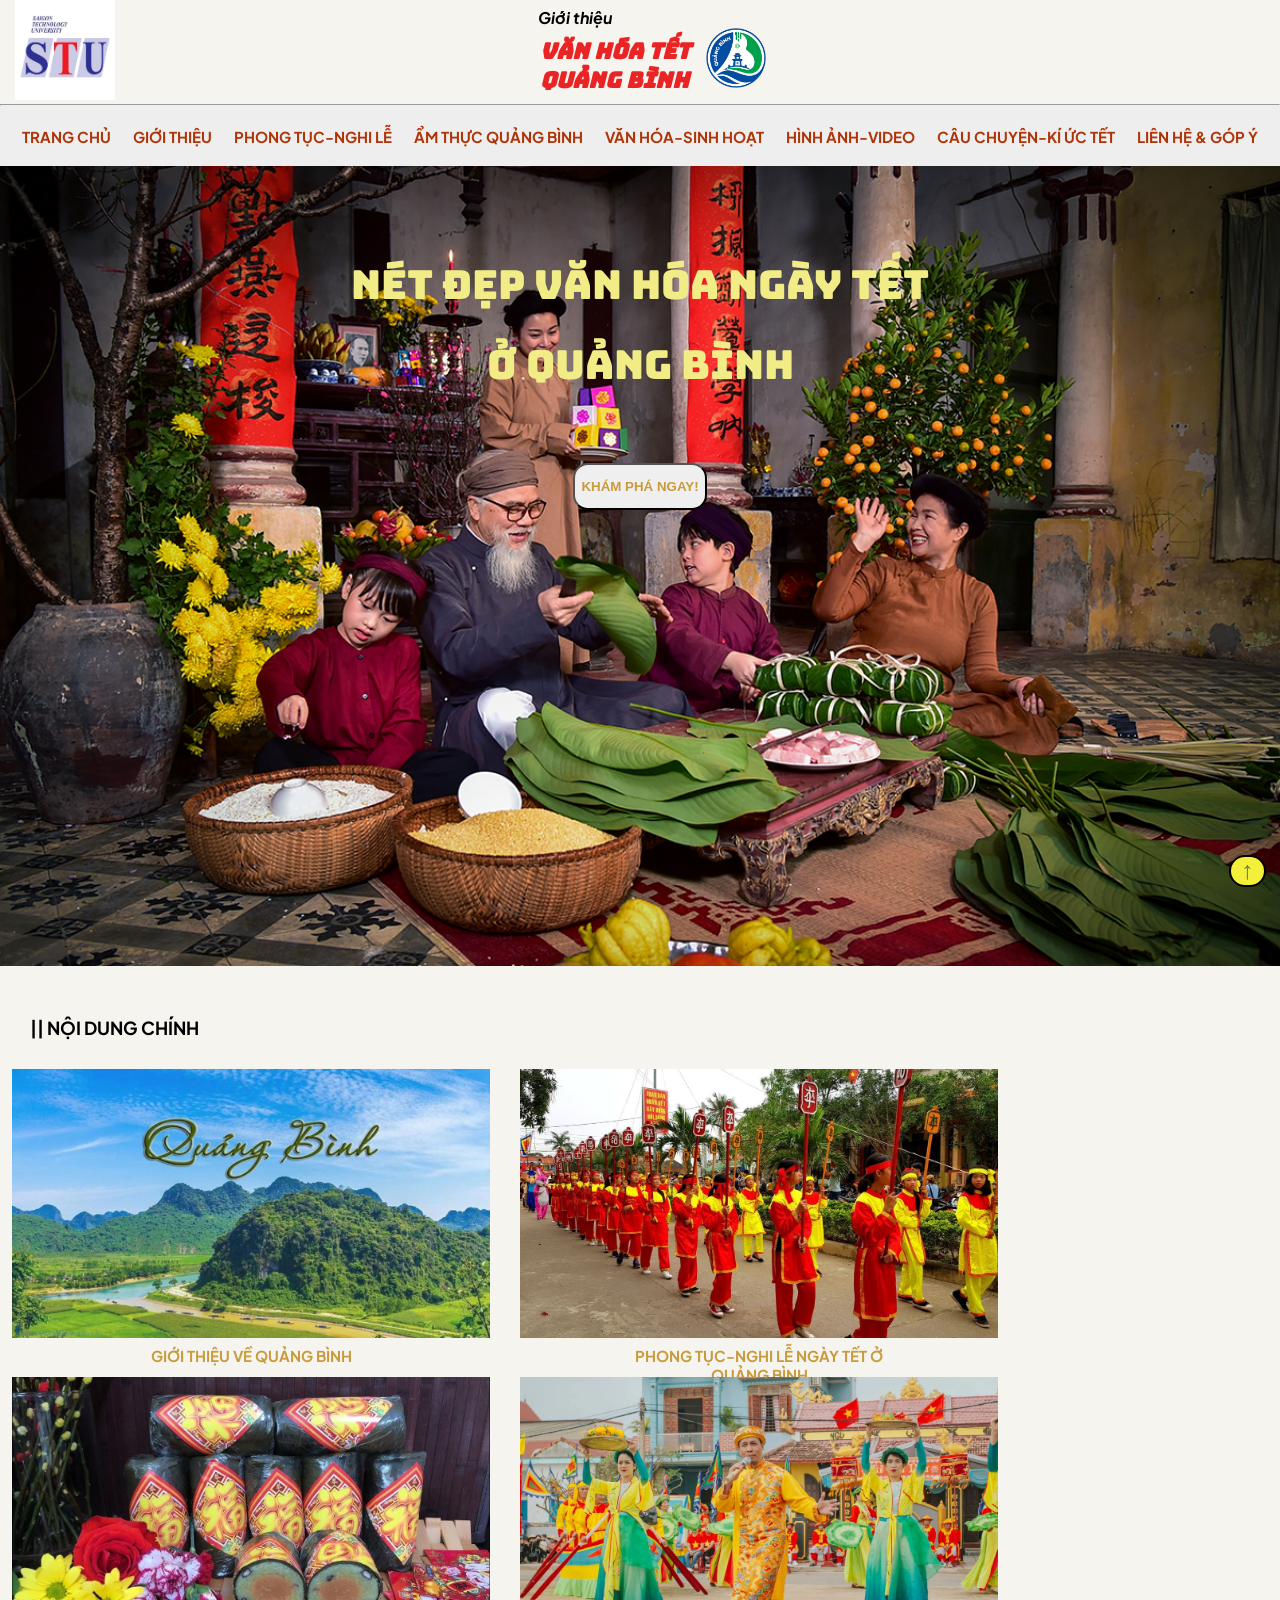
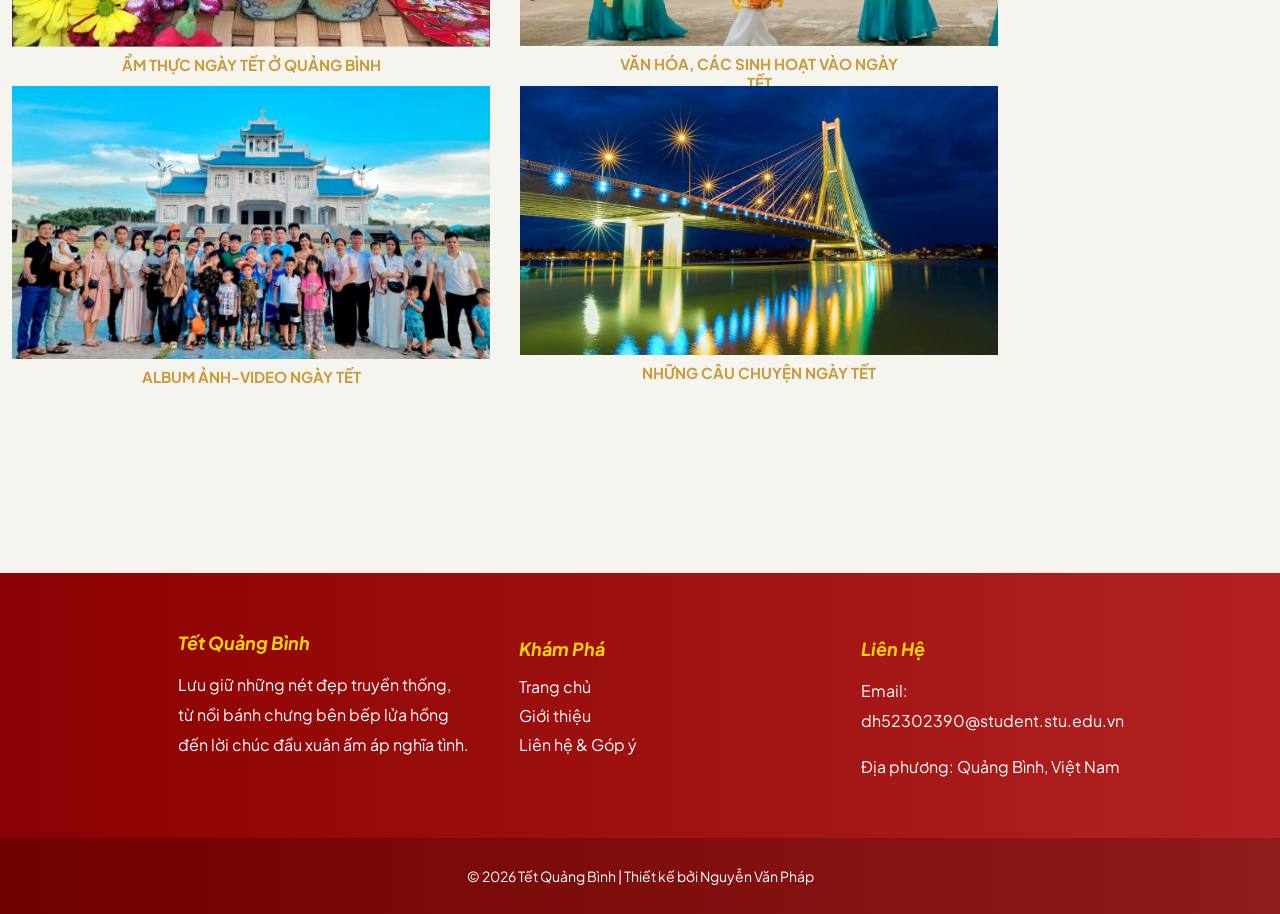
<file: index.html>
<!DOCTYPE html>
<html lang="en">

<head>
    <meta charset="UTF-8">
    <meta name="viewport" content="width=device-width, initial-scale=1.0">
    <title>Trang chủ</title>
    <link rel="stylesheet" href="styles/home.css">
    <link rel="preconnect" href="https://fonts.googleapis.com">
    <link rel="preconnect" href="https://fonts.gstatic.com" crossorigin>
    <link
        href="https://fonts.googleapis.com/css2?family=Bungee&family=Playfair+Display:ital,wght@0,400..900;1,400..900&display=swap"
        rel="stylesheet">
    <link rel="preconnect" href="https://fonts.googleapis.com">
    <link rel="preconnect" href="https://fonts.gstatic.com" crossorigin>
    <link
        href="https://fonts.googleapis.com/css2?family=Bungee&family=Bungee+Spice&family=Playfair+Display:ital,wght@0,400..900;1,400..900&display=swap"
        rel="stylesheet">
    <link rel="preconnect" href="https://fonts.googleapis.com">
    <link rel="preconnect" href="https://fonts.gstatic.com" crossorigin>
    <link
        href="https://fonts.googleapis.com/css2?family=Bungee&family=Bungee+Spice&family=Playfair+Display:ital,wght@0,400..900;1,400..900&family=Plus+Jakarta+Sans:ital,wght@0,200..800;1,200..800&display=swap"
        rel="stylesheet">
</head>

<body id="top">
    <a href="#top" class="back-to-top">↑</a>
    <div class="header">
        <a href="https://www.stu.edu.vn/" target="_blank">
            <img src="styles/stu-logo.webp" alt="Logo trường STU">
        </a>

        <div>
            <div class="gioithieu-style">
                <p>Giới thiệu</p>
            </div>
            <p>Văn Hóa Tết Quảng Bình</p>
            <img src="styles/Logo_tỉnh_Quảng_Bình.png" alt="">
        </div>
        <nav>
            <input type="checkbox" name="" id="menu-toggle">
            <label for="menu-toggle" class="dash">
                <span>—</span>
                <span>—</span>
                <span>—</span>
            </label>
            <div class="menu">
                <a href="home.html">🏠 Trang chủ</a>
                <a href="gioithieu.html">📰Giới thiệu</a>
                <a href="gioithieu.html#phongtuc">🎆 Phong tục-nghi lễ</a>
                <a href="gioithieu.html#vanhoa">🎊 Văn hóa-sinh hoạt</a>
                <a href="gioithieu.html#hinhanh">📷 Hình ảnh-video</a>
                <a href="gioithieu.html#cauchuyen">📝 Câu chuyện-kí ức</a>
                <a href="contact.html">📞 Liên hệ & Góp ý</a>
            </div>
        </nav>

    </div>

    <hr>

    <div class="menu-list">
        <a href="#top">Trang chủ</a>
        <a href="gioithieu.html">Giới thiệu</a>
        <a href="gioithieu.html#phongtuc">Phong tục-Nghi lễ</a>
        <a href="gioithieu.html#amthuc">Ẩm thực Quảng Bình</a>
        <a href="gioithieu.html#vanhoa">Văn hóa-Sinh hoạt</a>
        <a href="gioithieu.html#hinhanh">Hình ảnh-Video</a>
        <a href="gioithieu.html#cauchuyen">Câu chuyện-Kí ức Tết</a>
        <a href="contact.html">Liên hệ & Góp ý</a>
    </div>

    <div class="intro">
        <div class="intro-container">
            <p>Nét Đẹp Văn Hóa Ngày Tết</p>
            <p>Ở Quảng Bình</p>
        </div>
        <div class="content-button-container">
            <button class="content-button">
                <a href="#start-content">
                    <p>Khám Phá Ngay! </p>
                </a>
            </button>
        </div>
    </div>

    <p id="start-content">|| Nội Dung Chính</p>

    <div class="content-intro">
        <a href="gioithieu.html#gioithieu">
            <div>
                <img src="styles/gioithieu-pic.jpg" alt="">
                <p class="p-head">Giới thiệu về Quảng Bình</p>
            </div>
        </a>

        <a href="gioithieu.html#phongtuc">
            <div>
                <img src="styles/phongtuc-pic.jpg" alt="">
                <p class="p-head">Phong tục-nghi lễ ngày Tết ở Quảng Bình</p>
            </div>
        </a>

        <a href="gioithieu.html#amthuc">
            <div>
                <img src="styles/amthuc-pic.jpg" alt="">
                <p class="p-head">Ẩm thực ngày Tết ở Quảng Bình</p>
            </div>
        </a>

        <a href="gioithieu.html#vanhoa">
            <div>
                <img src="styles/vanhoa-pic.jpg" alt="">
                <p class="p-head">Văn hóa, các sinh hoạt vào ngày Tết</p>
            </div>
        </a>

        <a href="gioithieu.html#hinhanh">
            <div>
                <img src="styles/hinhanh-pic.jpg" alt="">
                <p class="p-head">Album ảnh-video ngày Tết</p>
            </div>
        </a>

        <a href="gioithieu.html#cauchuyen">
            <div>
                <img src="styles/cauchuyen-pic.jpg" alt="">
                <p class="p-head">Những câu chuyện ngày Tết</p>
            </div>
        </a>
    </div>


    <br>
    <br>
    <br>
    <br>
    <br>
    <br>
    <br>
    <br>
    <footer class="tet-footer">
        <div class="footer-container">
            <div class="footer-col">
                <h3>Tết Quảng Bình</h3>
                <p>
                    Lưu giữ những nét đẹp truyền thống,
                    từ nồi bánh chưng bên bếp lửa hồng
                    đến lời chúc đầu xuân ấm áp nghĩa tình.
                </p>
            </div>

            <div class="footer-col">
                <h4>Khám Phá</h4>
                <ul>
                    <li><a href="#">Trang chủ</a></li>
                    <li><a href="gioithieu.html#gioithieu">Giới thiệu</a></li>
                    <li><a href="contact.html">Liên hệ & Góp ý</a></li>
                </ul>
            </div>


            <div class="footer-col">
                <h4>Liên Hệ</h4>
                <p>Email: dh52302390@student.stu.edu.vn</p>
                <p>Địa phương: Quảng Bình, Việt Nam</p>
            </div>

        </div>


        <div class="footer-bottom">
            <p>© 2026 Tết Quảng Bình | Thiết kế bởi Nguyễn Văn Pháp</p>
        </div>
    </footer>
</body>

</html>
</file>
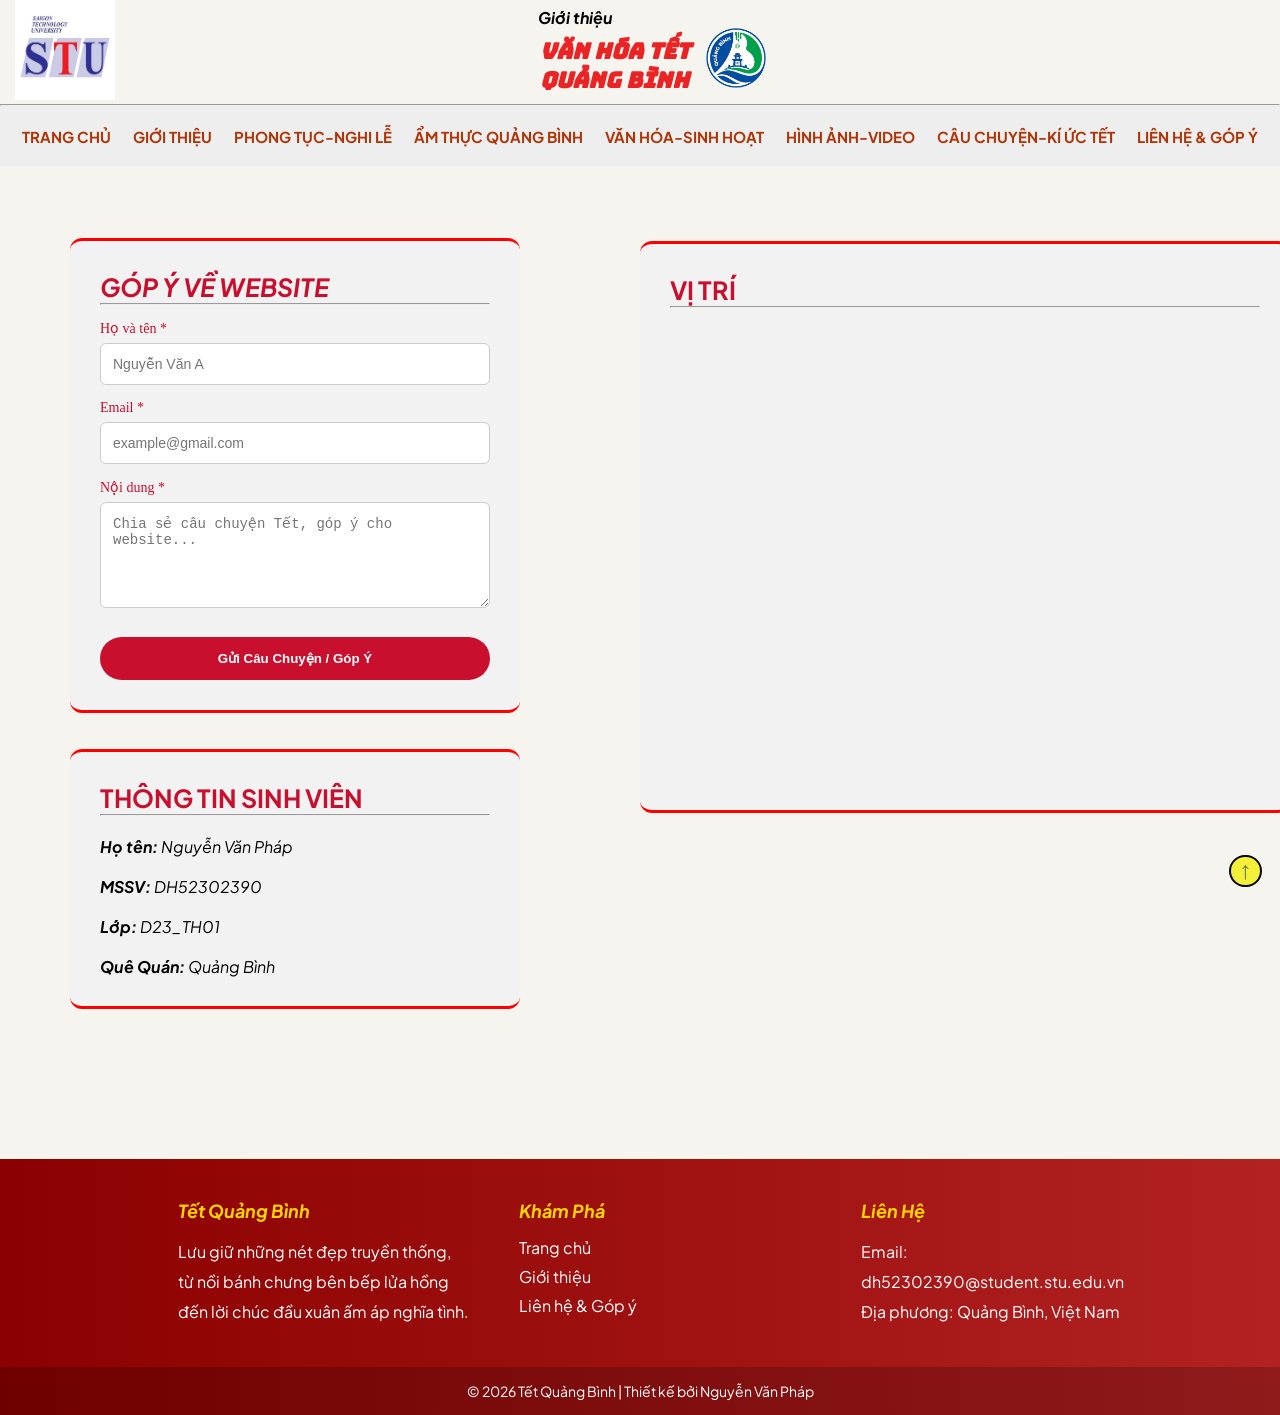
<file: contact.html>
<!DOCTYPE html>
<html lang="en">

<head>
    <meta charset="UTF-8">
    <meta name="viewport" content="width=device-width, initial-scale=1.0">
    <title>Liên hệ & Góp ý</title>
    <link rel="stylesheet" href="styles/home.css">
    <link rel="stylesheet" href="styles/contact.css">
    <link rel="preconnect" href="https://fonts.googleapis.com">
    <link rel="preconnect" href="https://fonts.gstatic.com" crossorigin>
    <link
        href="https://fonts.googleapis.com/css2?family=Bungee&family=Playfair+Display:ital,wght@0,400..900;1,400..900&display=swap"
        rel="stylesheet">
    <link rel="preconnect" href="https://fonts.googleapis.com">
    <link rel="preconnect" href="https://fonts.gstatic.com" crossorigin>
    <link
        href="https://fonts.googleapis.com/css2?family=Bungee&family=Bungee+Spice&family=Playfair+Display:ital,wght@0,400..900;1,400..900&display=swap"
        rel="stylesheet">
    <link rel="preconnect" href="https://fonts.googleapis.com">
    <link rel="preconnect" href="https://fonts.gstatic.com" crossorigin>
    <link
        href="https://fonts.googleapis.com/css2?family=Bungee&family=Bungee+Spice&family=Playfair+Display:ital,wght@0,400..900;1,400..900&family=Plus+Jakarta+Sans:ital,wght@0,200..800;1,200..800&display=swap"
        rel="stylesheet">
</head>

<body id="top">
    <a href="#top" class="back-to-top">↑</a>

    <div class="header">
        <a href="https://www.stu.edu.vn/" target="_blank">
            <img src="styles/stu-logo.webp" alt="Logo trường STU">
        </a>

        <div>
            <div class="gioithieu-style">
                <p>Giới thiệu</p>
            </div>
            <p>Văn Hóa Tết Quảng Bình</p>
            <img src="styles/Logo_tỉnh_Quảng_Bình.png" alt="">
        </div>
        <nav>
            <input type="checkbox" name="" id="menu-toggle">
            <label for="menu-toggle" class="dash">
                <span>—</span>
                <span>—</span>
                <span>—</span>
            </label>
            <div class="menu">
                <a href="home.html">🏠 Trang chủ</a>
                <a href="gioithieu.html">📰Giới thiệu</a>
                <a href="gioithieu.html#phongtuc">🎆 Phong tục-nghi lễ</a>
                <a href="gioithieu.html#vanhoa">🎊 Văn hóa-sinh hoạt</a>
                <a href="gioithieu.html#hinhanh">📷 Hình ảnh-video</a>
                <a href="gioithieu.html#cauchuyen">📝 Câu chuyện-kí ức</a>
                <a href="contact.html">📞 Liên hệ & Góp ý</a>
            </div>
        </nav>

    </div>

    <hr>

    <div class="menu-list">
        <a href="home.html">Trang chủ</a>
        <a href="gioithieu.html">Giới thiệu</a>
        <a href="gioithieu.html#phongtuc">Phong tục-Nghi lễ</a>
        <a href="gioithieu.html#amthuc">Ẩm thực Quảng Bình</a>
        <a href="gioithieu.html#vanhoa">Văn hóa-Sinh hoạt</a>
        <a href="gioithieu.html#hinhanh">Hình ảnh-Video</a>
        <a href="gioithieu.html#cauchuyen">Câu chuyện-Kí ức Tết</a>
        <a href="contact.html">Liên hệ & Góp ý</a>
    </div>


    <br>
    <br>
    <br>
    <br>
    <div class="form-container">
        <form class="form-gopy">
            <h1>góp ý về website</h1>
            <hr>
            <label>Họ và tên <span>*</span></label>
            <input type="text" placeholder="Nguyễn Văn A" required>

            <label>Email <span>*</span></label>
            <input type="email" placeholder="example@gmail.com" required>

            <label>Nội dung <span>*</span></label>
            <textarea rows="5" placeholder="Chia sẻ câu chuyện Tết, góp ý cho website..." required></textarea>

            <button type="submit">Gửi Câu Chuyện / Góp Ý</button>

        </form>
    </div>
    </div>
    <br>
    <br>
    <div class="information-dev-er">
        <h2>Thông Tin Sinh Viên</h2>
        <hr>
        <p><strong>Họ tên: </strong> Nguyễn Văn Pháp</p>
        <p><strong>MSSV: </strong> DH52302390</p>
        <p><strong>Lớp: </strong> D23_TH01</p>
        <p><strong>Quê Quán: </strong> Quảng Bình</p>
    </div>
    <br>
    <br>


    <div class="map">
        <h2>Vị trí</h2>
        <hr>
        <br>
        <iframe
            src="https://www.google.com/maps/embed?pb=!1m18!1m12!1m3!1d1984.2914767318753!2d106.36862058239804!3d17.729175200363784!2m3!1f0!2f0!3f0!3m2!1i1024!2i768!4f13.1!3m3!1m2!1s0x3138a29f88339003%3A0xa8c7cf9222f31d49!2zQmEgxJDhu5NuLCBRdeG6o25nIELDrG5oLCBWaeG7h3QgTmFt!5e0!3m2!1svi!2s!4v1772107401112!5m2!1svi!2s"
            width="600" height="450" style="border:0;" allowfullscreen="" loading="lazy"
            referrerpolicy="no-referrer-when-downgrade"></iframe>
    </div>
    <br>
    <br>
    <br>
    <footer class="tet-footer">
        <div class="footer-container">
            <div class="footer-col">
                <h3>Tết Quảng Bình</h3>
                <p>
                    Lưu giữ những nét đẹp truyền thống,
                    từ nồi bánh chưng bên bếp lửa hồng
                    đến lời chúc đầu xuân ấm áp nghĩa tình.
                </p>
            </div>

            <div class="footer-col">
                <h4>Khám Phá</h4>
                <ul>
                    <li><a href="#">Trang chủ</a></li>
                    <li><a href="gioithieu.html#gioithieu">Giới thiệu</a></li>
                    <li><a href="contact.html">Liên hệ & Góp ý</a></li>
                </ul>
            </div>


            <div class="footer-col">
                <h4>Liên Hệ</h4>
                <p>Email: dh52302390@student.stu.edu.vn</p>
                <p>Địa phương: Quảng Bình, Việt Nam</p>
            </div>

        </div>
        <div class="footer-bottom">
            <p>© 2026 Tết Quảng Bình | Thiết kế bởi Nguyễn Văn Pháp</p>
        </div>
    </footer>
</body>

</html>
</file>
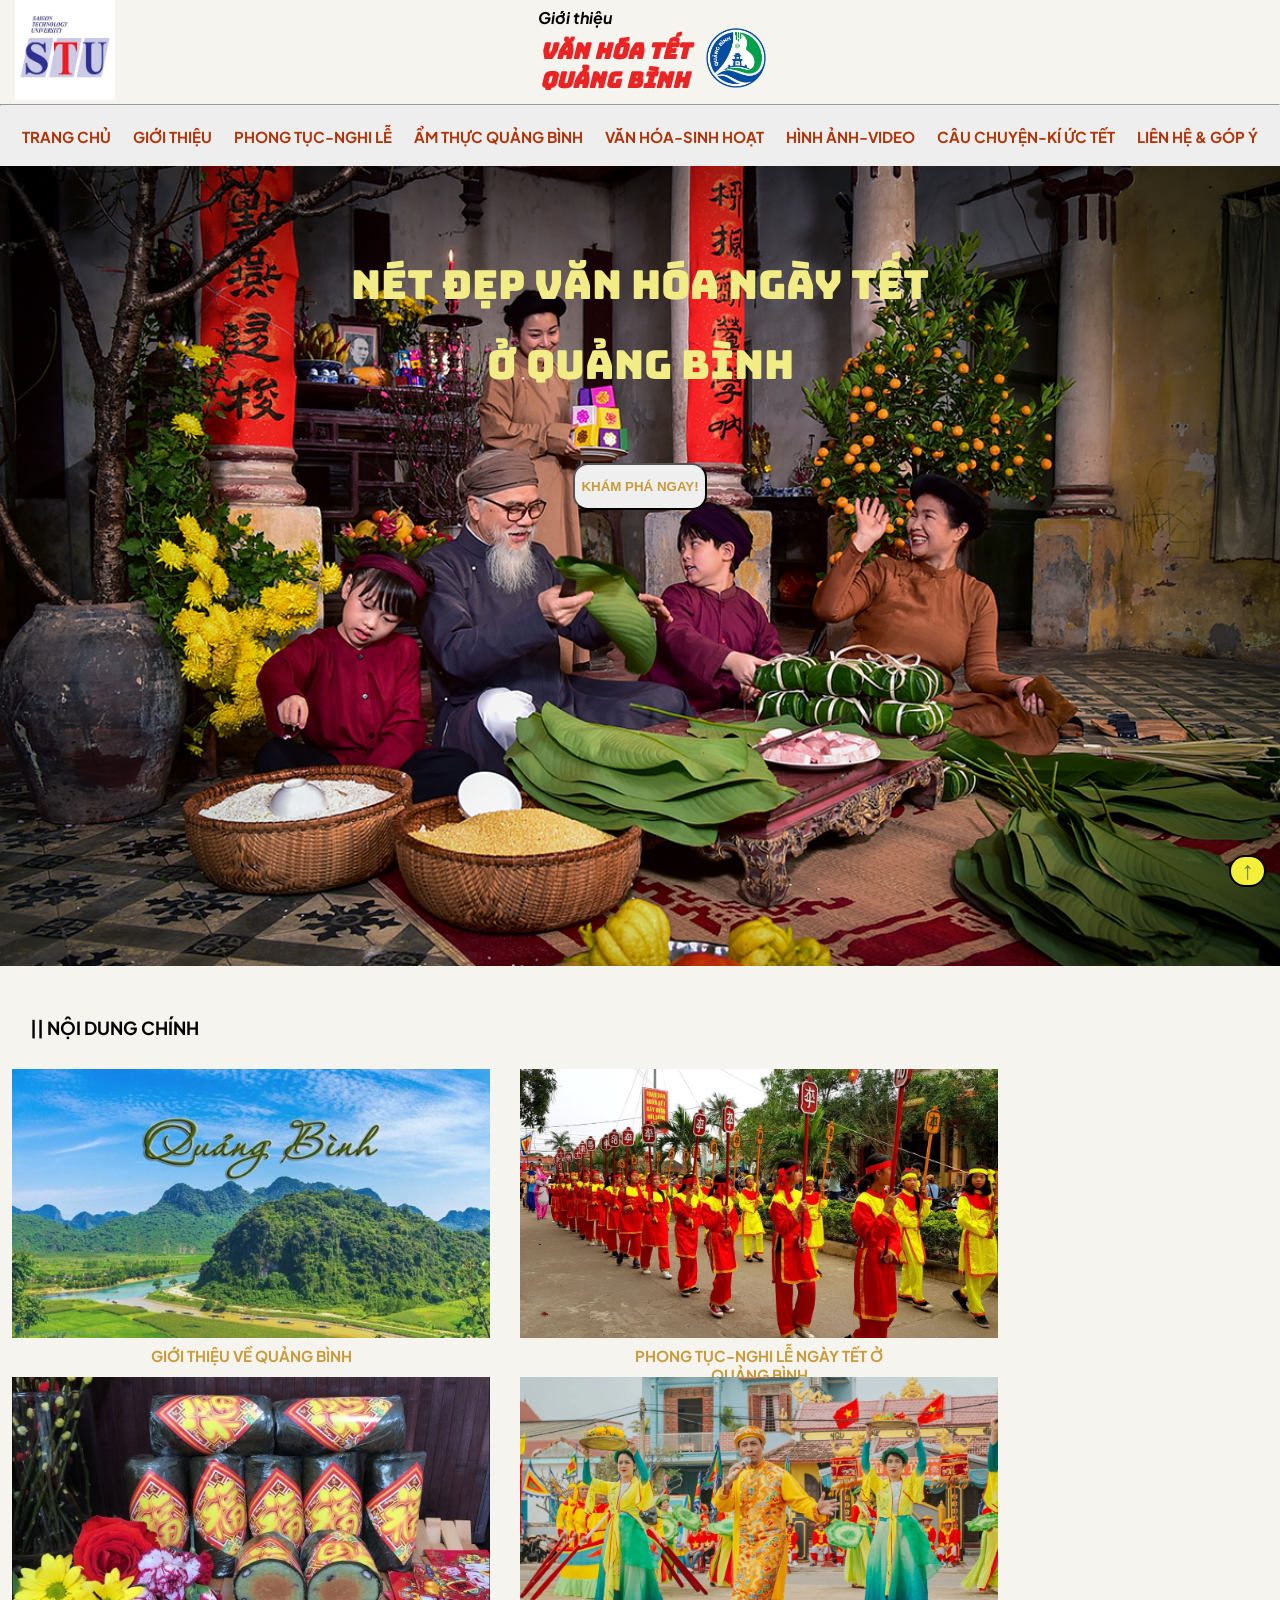
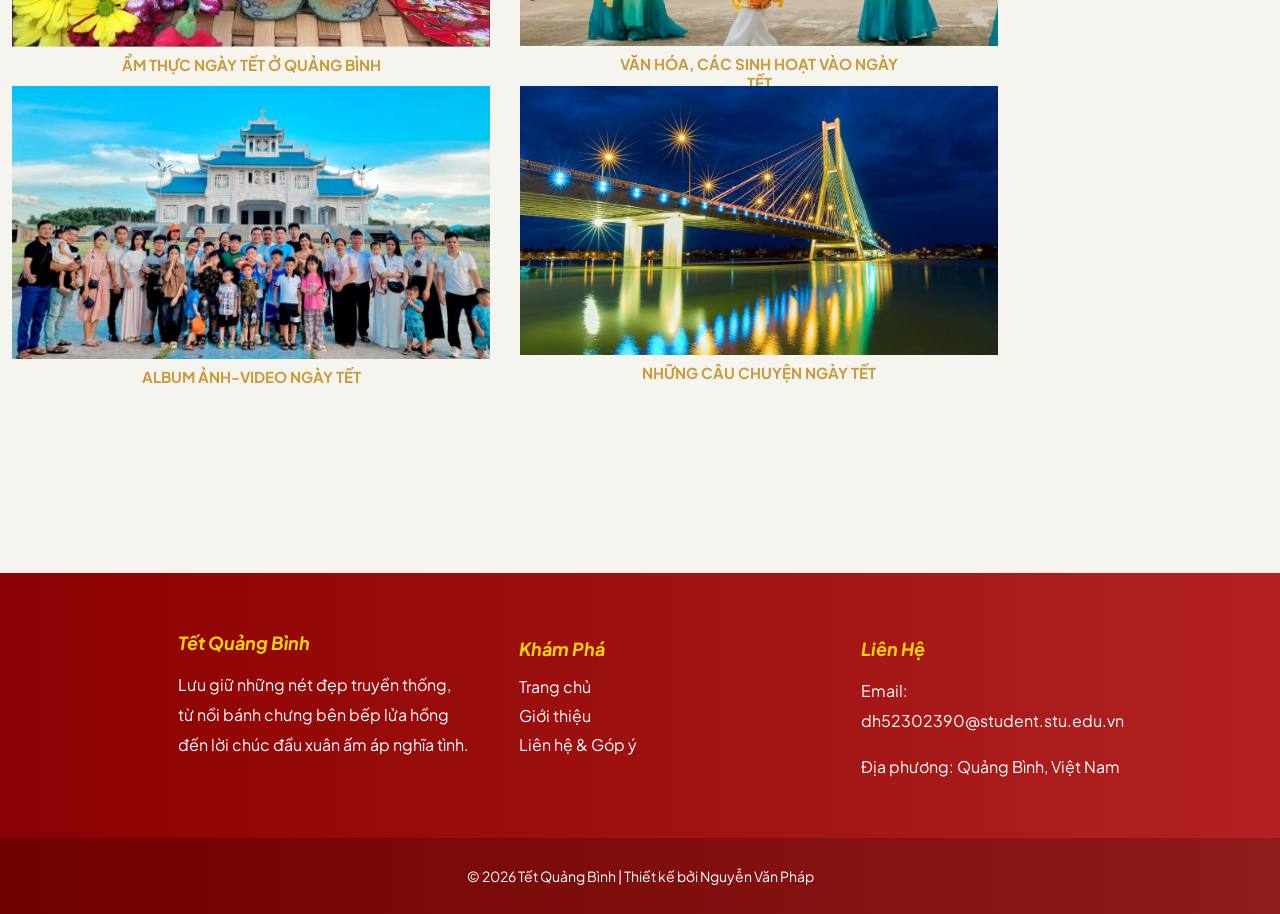
<file: home.html>
<!DOCTYPE html>
<html lang="en">

<head>
    <meta charset="UTF-8">
    <meta name="viewport" content="width=device-width, initial-scale=1.0">
    <title>Trang chủ</title>
    <link rel="stylesheet" href="styles/home.css">
    <link rel="preconnect" href="https://fonts.googleapis.com">
    <link rel="preconnect" href="https://fonts.gstatic.com" crossorigin>
    <link
        href="https://fonts.googleapis.com/css2?family=Bungee&family=Playfair+Display:ital,wght@0,400..900;1,400..900&display=swap"
        rel="stylesheet">
    <link rel="preconnect" href="https://fonts.googleapis.com">
    <link rel="preconnect" href="https://fonts.gstatic.com" crossorigin>
    <link
        href="https://fonts.googleapis.com/css2?family=Bungee&family=Bungee+Spice&family=Playfair+Display:ital,wght@0,400..900;1,400..900&display=swap"
        rel="stylesheet">
    <link rel="preconnect" href="https://fonts.googleapis.com">
    <link rel="preconnect" href="https://fonts.gstatic.com" crossorigin>
    <link
        href="https://fonts.googleapis.com/css2?family=Bungee&family=Bungee+Spice&family=Playfair+Display:ital,wght@0,400..900;1,400..900&family=Plus+Jakarta+Sans:ital,wght@0,200..800;1,200..800&display=swap"
        rel="stylesheet">
</head>

<body id="top">
    <a href="#top" class="back-to-top">↑</a>
    <div class="header">
        <a href="https://www.stu.edu.vn/" target="_blank">
            <img src="styles/stu-logo.webp" alt="Logo trường STU">
        </a>

        <div>
            <div class="gioithieu-style">
                <p>Giới thiệu</p>
            </div>
            <p>Văn Hóa Tết Quảng Bình</p>
            <img src="styles/Logo_tỉnh_Quảng_Bình.png" alt="">
        </div>
        <nav>
            <input type="checkbox" name="" id="menu-toggle">
            <label for="menu-toggle" class="dash">
                <span>—</span>
                <span>—</span>
                <span>—</span>
            </label>
            <div class="menu">
                <a href="home.html">🏠 Trang chủ</a>
                <a href="gioithieu.html">📰Giới thiệu</a>
                <a href="gioithieu.html#phongtuc">🎆 Phong tục-nghi lễ</a>
                <a href="gioithieu.html#vanhoa">🎊 Văn hóa-sinh hoạt</a>
                <a href="gioithieu.html#hinhanh">📷 Hình ảnh-video</a>
                <a href="gioithieu.html#cauchuyen">📝 Câu chuyện-kí ức</a>
                <a href="contact.html">📞 Liên hệ & Góp ý</a>
            </div>
        </nav>

    </div>

    <hr>

    <div class="menu-list">
        <a href="#top">Trang chủ</a>
        <a href="gioithieu.html">Giới thiệu</a>
        <a href="gioithieu.html#phongtuc">Phong tục-Nghi lễ</a>
        <a href="gioithieu.html#amthuc">Ẩm thực Quảng Bình</a>
        <a href="gioithieu.html#vanhoa">Văn hóa-Sinh hoạt</a>
        <a href="gioithieu.html#hinhanh">Hình ảnh-Video</a>
        <a href="gioithieu.html#cauchuyen">Câu chuyện-Kí ức Tết</a>
        <a href="contact.html">Liên hệ & Góp ý</a>
    </div>

    <div class="intro">
        <div class="intro-container">
            <p>Nét Đẹp Văn Hóa Ngày Tết</p>
            <p>Ở Quảng Bình</p>
        </div>
        <div class="content-button-container">
            <button class="content-button">
                <a href="#start-content">
                    <p>Khám Phá Ngay! </p>
                </a>
            </button>
        </div>
    </div>

    <p id="start-content">|| Nội Dung Chính</p>

    <div class="content-intro">
        <a href="gioithieu.html#gioithieu">
            <div>
                <img src="styles/gioithieu-pic.jpg" alt="">
                <p class="p-head">Giới thiệu về Quảng Bình</p>
            </div>
        </a>

        <a href="gioithieu.html#phongtuc">
            <div>
                <img src="styles/phongtuc-pic.jpg" alt="">
                <p class="p-head">Phong tục-nghi lễ ngày Tết ở Quảng Bình</p>
            </div>
        </a>

        <a href="gioithieu.html#amthuc">
            <div>
                <img src="styles/amthuc-pic.jpg" alt="">
                <p class="p-head">Ẩm thực ngày Tết ở Quảng Bình</p>
            </div>
        </a>

        <a href="gioithieu.html#vanhoa">
            <div>
                <img src="styles/vanhoa-pic.jpg" alt="">
                <p class="p-head">Văn hóa, các sinh hoạt vào ngày Tết</p>
            </div>
        </a>

        <a href="gioithieu.html#hinhanh">
            <div>
                <img src="styles/hinhanh-pic.jpg" alt="">
                <p class="p-head">Album ảnh-video ngày Tết</p>
            </div>
        </a>

        <a href="gioithieu.html#cauchuyen">
            <div>
                <img src="styles/cauchuyen-pic.jpg" alt="">
                <p class="p-head">Những câu chuyện ngày Tết</p>
            </div>
        </a>
    </div>


    <br>
    <br>
    <br>
    <br>
    <br>
    <br>
    <br>
    <br>
    <footer class="tet-footer">
        <div class="footer-container">
            <div class="footer-col">
                <h3>Tết Quảng Bình</h3>
                <p>
                    Lưu giữ những nét đẹp truyền thống,
                    từ nồi bánh chưng bên bếp lửa hồng
                    đến lời chúc đầu xuân ấm áp nghĩa tình.
                </p>
            </div>

            <div class="footer-col">
                <h4>Khám Phá</h4>
                <ul>
                    <li><a href="#">Trang chủ</a></li>
                    <li><a href="gioithieu.html#gioithieu">Giới thiệu</a></li>
                    <li><a href="contact.html">Liên hệ & Góp ý</a></li>
                </ul>
            </div>


            <div class="footer-col">
                <h4>Liên Hệ</h4>
                <p>Email: dh52302390@student.stu.edu.vn</p>
                <p>Địa phương: Quảng Bình, Việt Nam</p>
            </div>

        </div>


        <div class="footer-bottom">
            <p>© 2026 Tết Quảng Bình | Thiết kế bởi Nguyễn Văn Pháp</p>
        </div>
    </footer>
</body>

</html>
</file>
<file: styles/home.css>
html {
    scroll-behavior: smooth;
}

.intro {
    display: inline-block;
    display: grid;
    place-items: center;
    background-image: url(home-background.jpg);
    background-size: 100%;
    width: 100%;
    height: 800px;
}

body {
    margin: 0px
}

hr {
    margin: 0px
}

nav {
    position: absolute;
}


#menu-toggle {
    display: none;
}


.header {
    display: flex;
    align-items: center;
}

.header>a>img {
    width: 100px;
    margin-left: 15px;
}

.dash:hover {
    cursor: pointer;
    color: red;
}

.menu>a:hover {
    color: red;
    transform: scale(1.05);
    background-color: rgb(237, 237, 157);
}

.menu>a {
    display: block;
    height: 35px;
    text-decoration: none;
    color: black;
    transition: 0.2s;
    position: relative;
}

.menu>a::after {
    content: "";
    position: absolute;
    left: 0;
    bottom: -3px;
    width: 0%;
    height: 2px;
    background: #c89b3c;
    transition: 0.3s;
}

.menu>a:hover::after {
    width: 100%;
}

.dash>span {
    display: block;
    margin-left: 80px;
    height: 6px;
}

.header>nav {
    position: relative;
    left: 85%;
    margin-bottom: 30px;
}

.menu {
    position: absolute;
    top: 170%;
    right: -20px;
    z-index: 10;
    display: none;
    background-color: #eee;
    padding: 10px;
    width: 250px;
    height: 1000px;
    border-radius: 10px;
    font-family: Arial, Helvetica, sans-serif;
    transition: 0.3s;
}

#menu-toggle:checked+.dash+.menu {
    display: block;
}

.header>div {
    display: inline-block;
    width: 300px;
    position: absolute;
    left: 42%;

}

.header>div>p {
    display: inline-block;
    font-family: "Bungee", sans-serif;
    font-weight: bold;
    font-style: italic;
    margin: 2px;
    color: rgb(234, 36, 36);
    font-size: 22px;
    width: 160px;
}

.header>div>nav {
    overflow: hidden;
    text-align: center;
}

.intro-container {
    display: grid;
    place-items: center;
    font-family: "Bungee", sans-serif;
    font-weight: 250px;
    color: rgb(241, 236, 134);
    font-size: 40px;
    font-weight: lighter;
    line-height: 0px;
    margin-top: 50px;
}

.content-button {
    display: grid;
    place-items: center;
    border-radius: 15px;
    text-decoration: none;
    margin-bottom: 227px;
    transition: 0.3s;
}

.content-button-container {
    margin-bottom: 200px;
}

.content-button>a {
    text-decoration: none;
    color:  #c89b3c;
    font-family: Arial, Helvetica, sans-serif;
    font-weight: bold;
    text-transform: uppercase;

}

.content-button:hover {
    transform: scale(1.1);
    opacity: 0.9;
}

body {
    background-color: #f6f4ef;
}

.gioithieu-style>p {
    font-family: "Plus Jakarta Sans";
    font-style: italic;
    margin-bottom: 0px;
    margin-top: 0px;
    font-weight: bold;
}

.header>div>img {
    width: 60px;
}

.menu-list {
    width: auto;
    height: 60px;
    position: sticky;
    top: 0px;
    display: flex;
    justify-content: center;
    gap: 22px;
    z-index: 1;
    background-color: #eee;
}

.menu-list>a {
    font-family: "Plus Jakarta Sans";
    text-transform: uppercase;
    font-size: 15px;
    text-decoration: none;
    color: rgb(175, 53, 9);
    margin-top: 21px;
    font-weight: bold;
    position: relative;
}

.menu-list>a::after {
    content: "";
    position: absolute;
    left: 0;
    bottom: 1px;
    width: 0%;
    height: 2px;
    background: #c89b3c;
    transition: 0.3s;
}

.menu-list>a:hover::after {
    width: 100%;
}

.menu-list>a:hover {
    opacity: 0.7;
}

.sec-intro-container {
    margin-left: 55px;
}

body>p {
    font-family: "Plus Jakarta Sans";
    font-weight: bold;
    text-transform: uppercase;
    margin-left: 30px;
    margin-top: 50px;
    font-size: large;
}

.content-intro {
    margin-top: 30px;
    width: 100%;
    display: flex;
    height: 100vh;
    gap: 30px;
    flex-wrap: wrap;
    margin-left: 12px;
}

.content-intro>a>div>img {
    display: inline-block;
    width: 478px;
}

.content-intro>a>div {
    position: relative;
    display: inline-block;
    transition: 0.3s;
}

.content-intro>a>div>.p-head {
    position: absolute;
    top: 96%;
    left: 20%;
    right: 20%;
    font-family: "Plus Jakarta Sans";
    font-size: 15px;
    margin-top: 15px;
    color: black;
    font-weight: bolder;
    text-transform: uppercase;
    text-align: center;
    color: #c89b3c;
}

.content-intro>a>div:hover {
    cursor: pointer;
    transform: scale(1.1);
    opacity: 0.8;
}

.back-to-top {
    position: fixed;
    top: 95%;
    left: 96%;
    text-decoration: none;
    border-radius: 10px;
    font-size: 21px;
    color: rgb(108, 126, 76);
    z-index: 1;
    border-radius: 20px;
    border-width: 2px;
    border-color: rgb(3, 2, 2);
    border-style: solid;
    font-size: 25px;
    width: 33px;
    text-align: center;
    transition: 0.3s;
    background-color: rgb(244, 240, 58);
}

.back-to-top:hover {
    opacity: 0.6;
    transform: scale(1.2);
}

.content-header {
    font-family: "Plus Jakarta Sans";
    text-transform: uppercase;
    margin: 40px 150px;
    font-weight: bold;

}

.mc-gioithieu {
    display: flex;
    width: 80%;
    margin: 0 auto;
    margin-bottom: 100px;
    background-color: #e6bd65;
    transition: 0.3s;
    border: 10px solid white;
    border-radius: 15px;
    box-shadow: 0 15px 40px rgba(0, 0, 0, 0.2);
}

.mc-gioithieu:hover {
    transform: scale(1.05);

}

.mc-gioithieu>img {
    width: 50%;
    display: inline-block;
    border-radius: 20px;
    transition: 0.3s;
}

.content {
    display: inline-block;
    width: 50%;
    height: fit-content;
    font-family: "Plus Jakarta Sans";
    text-align: left;
    line-height: 27px;
    word-spacing: 3px;
    margin-left: 25px;
    border-left: rgb(206, 61, 28) solid;
    border-bottom: rgb(206, 61, 28) solid;
    ;
    border-radius: 5px;
    padding: 10px 10px;
}

.mc-gioithieu>img:hover {
    transform: scale(1.02);
}

.image {
    display: flex;
    gap: 20px;
}

.image>img {
    flex: 1;
    width: 16%;
    transition: 0.3s;
    height: auto;
}

.image>img:hover {
    flex: 5;
    transform: scale(1.05);
}

.mc-hinhanh-content {
    display: inline-block;
    border-left: red solid;
    border-bottom: red solid;
    border-radius: 3px;
    height: fit-content;
    font-family: "Plus Jakarta Sans";
    text-align: left;
    line-height: 27px;
    word-spacing: 3px;
    margin-left: 25px;
    border-left: rgb(206, 61, 28) solid;
    border-bottom: rgb(206, 61, 28) solid;
    ;
    border-radius: 5px;
    padding: 10px 10px;
}

.mc-hinhanh {
    width: 80%;
    margin: 0 auto;
    margin-bottom: 100px;
    background-color: #e6bd65;
    border-radius: 20px;
    transition: 0.3s;
    border: 10px solid white;
    border-radius: 15px;
    box-shadow: 0 15px 40px rgba(0, 0, 0, 0.2);
}

.mc-hinhanh>img {
    width: 100px;
}

.mc-hinhanh>.video-style>video {

    width: 400px;
    padding-right: 30px;
    gap: 300px;

}

.tet-footer {
    background: linear-gradient(to right, #8B0000, #B22222);
    color: #fff;
    margin-top: 60px;
    padding-top: 40px;
    font-family: "Plus Jakarta Sans";
}

.footer-container {
    display: flex;
    justify-content: space-between;
    flex-wrap: wrap;
    width: 80%;
    margin: auto;
}

h3 {
    font-weight: bold;
    font-style: italic;
    font-size: large;
}

.tet-footer>.footer-container>.footer-col>p {
    line-height: 30px;
}

.footer-col {
    flex: 1;
    min-width: 200px;
    margin-bottom: 20px;
    margin-left: 50px;
}


.footer-col h3,
.footer-col h4 {
    color: #FFD700;
    margin-bottom: 15px;
    font-style: italic;
    font-size: large;
}


.footer-col ul {
    list-style: none;
    padding: 0;
}

.footer-col ul li {
    margin-bottom: 8px;
}


.footer-col ul li a {
    text-decoration: none;
    color: #fff;
    transition: 0.3s;
}

.footer-col ul li a:hover {
    color: #FFD700;
    padding-left: 5px;
}


.footer-bottom {
    text-align: center;
    padding: 15px;
    background-color: rgba(0, 0, 0, 0.2);
    margin-top: 20px;
    font-size: 14px;
}
</file>
<file: styles/contact.css>
* {
    margin: 0;
    padding: 0;
    box-sizing: border-box;
}
.form-container {
    width: 450px; 
    margin-left: 70px;
}


.form-gopy {
    background: #f2f2f2;
    padding: 30px;
    border-radius: 12px;
    border-top: 3px solid red;
    border-bottom: 3px solid red;
}


.form-gopy label {
    display: block;
    margin-top: 15px;
    margin-bottom: 6px;
    color: #c8102e; 
    font-size: 14px;
}

.form-gopy h1 {
    text-transform: uppercase;
    font-family: "Plus Jakarta Sans";
    font-size: 25px;
    color:#c8102e;
    font-style: italic;
}
.form-gopy span {
    color: #c8102e;
}

.form-gopy input,
.form-gopy textarea {
    width: 100%;
    padding: 12px;
    border: 1px solid #ccc;
    border-radius: 6px;
    outline: none;
    font-size: 14px;
}


.form-gopy input:focus,
.form-gopy textarea:focus {
    border-color: #c8102e;
}


.form-gopy button {
    margin-top: 25px;
    width: 100%;
    padding: 14px;
    background: #c8102e;
    color: white;
    border: none;
    border-radius: 30px; 
    font-weight: bold;
    cursor: pointer;
    transition: 0.3s;
}


html {
    scroll-behavior: smooth;
}

.intro {
    display: inline-block;
    display: grid;
    place-items: center;
    background-image: url(home-background.jpg);
    background-size: 100%;
    width: 100%;
    height: 800px;
}

body {
    margin: 0px;
}

hr {
    margin: 0px
}

nav {
    position: absolute;
}


#menu-toggle {
    display: none;
}


.header {
    display: flex;
    align-items: center;
}

.header>a>img {
    width: 100px;
    margin-left: 15px;
}

.dash:hover {
    cursor: pointer;
    color: red;
}

.menu>a:hover {
    color: red;
    transform: scale(1.05);
    background-color: rgb(237, 237, 157);
}

.menu>a {
    display: block;
    height: 35px;
    text-decoration: none;
    color: black;
    transition: 0.2s;
    position: relative;
}

.menu>a::after {
    content: "";
    position: absolute;
    left: 0;
    bottom: -3px;
    width: 0%;
    height: 2px;
    background: #c89b3c;
    transition: 0.3s;
}

.menu>a:hover::after {
    width: 100%;
}

.dash>span {
    display: block;
    margin-left: 80px;
    height: 6px;
}

.header>nav {
    position: relative;
    left: 85%;
    margin-bottom: 30px;
}

.menu {
    position: absolute;
    top: 170%;
    right: -20px;
    z-index: 10;
    display: none;
    background-color: #eee;
    padding: 10px;
    width: 250px;
    height: 1000px;
    border-radius: 10px;
    font-family: Arial, Helvetica, sans-serif;
    transition: 0.3s;
}

#menu-toggle:checked+.dash+.menu {
    display: block;
}

.header>div {
    display: inline-block;
    width: 300px;
    position: absolute;
    left: 42%;

}

.header>div>p {
    display: inline-block;
    font-family: "Bungee", sans-serif;
    font-weight: bold;
    font-style: italic;
    margin: 2px;
    color: rgb(234, 36, 36);
    font-size: 22px;
    width: 160px;
}

.header>div>nav {
    overflow: hidden;
    text-align: center;
}

.intro-container {
    display: grid;
    place-items: center;
    font-family: "Bungee", sans-serif;
    font-weight: 250px;
    color: rgb(241, 236, 134);
    font-size: 40px;
    font-weight: lighter;
    line-height: 0px;
    margin-top: 50px;
}

.content-button {
    display: grid;
    place-items: center;
    border-radius: 20px;
    text-decoration: none;
    margin-bottom: 227px;
    transition: 0.3s;
}

.content-button-container {
    margin-bottom: 200px;
}

.content-button>a {
    text-decoration: none;
    color: black;
    font-family: Arial, Helvetica, sans-serif;
    font-style: italic;
    font-weight: bold;

}

.content-button:hover {
    transform: scale(1.1);
    opacity: 0.9;
}

body {
    background-color: #f6f4ef;
}

.gioithieu-style>p {
    font-family: "Plus Jakarta Sans";
    font-style: italic;
    margin-bottom: 0px;
    margin-top: 0px;
    font-weight: bold;
}

.header>div>img {
    width: 60px;
}

.menu-list {
    width: auto;
    height: 60px;
    position: sticky;
    top: 0px;
    display: flex;
    justify-content: center;
    gap: 22px;
    z-index: 1;
    background-color: #eee;
}

.menu-list>a {
    font-family: "Plus Jakarta Sans";
    text-transform: uppercase;
    font-size: 15px;
    text-decoration: none;
    color: rgb(175, 53, 9);
    margin-top: 21px;
    font-weight: bold;
    position: relative;
}

.menu-list>a::after {
    content: "";
    position: absolute;
    left: 0;
    bottom: 1px;
    width: 0%;
    height: 2px;
    background: #c89b3c;
    transition: 0.3s;
}

.menu-list>a:hover::after {
    width: 100%;
}

.menu-list>a:hover {
    opacity: 0.7;
}

.sec-intro-container {
    margin-left: 55px;
}

body>p {
    font-family: "Plus Jakarta Sans";
    font-weight: bold;
    text-transform: uppercase;
    margin-left: 30px;
    margin-top: 50px;
    font-size: large;
}

.content-intro {
    margin-top: 30px;
    width: 100%;
    display: flex;
    height: 100vh;
    gap: 30px;
    flex-wrap: wrap;
    margin-left: 12px;
}

.content-intro>a>div>img {
    display: inline-block;
    width: 478px;
}

.content-intro>a>div {
    position: relative;
    display: inline-block;
    transition: 0.3s;
}

.content-intro>a>div>.p-head {
    position: absolute;
    top: 96%;
    left: 20%;
    right: 20%;
    font-family: "Plus Jakarta Sans";
    font-size: 15px;
    margin-top: 15px;
    color: black;
    font-weight: bolder;
    text-transform: uppercase;
    text-align: center;
    color: #c89b3c;
}

.content-intro>a>div:hover {
    cursor: pointer;
    transform: scale(1.1);
    opacity: 0.8;
}

.back-to-top {
    position: fixed;
    top: 95%;
    left: 96%;
    text-decoration: none;
    border-radius: 10px;
    font-size: 21px;
    color: rgb(108, 126, 76);
    z-index: 1;
    border-radius: 20px;
    border-width: 2px;
    border-color: rgb(3, 2, 2);
    border-style: solid;
    font-size: 25px;
    width: 33px;
    text-align: center;
    transition: 0.3s;
    background-color: rgb(244, 240, 58);
}

.back-to-top:hover {
    opacity: 0.6;
    transform: scale(1.2);
}

.content-header {
    font-family: "Plus Jakarta Sans";
    text-transform: uppercase;
    margin: 40px 150px;
    font-weight: bold;

}

.mc-gioithieu {
    display: flex;
    width: 80%;
    margin: 0 auto;
    margin-bottom: 100px;
    background-color: #e6bd65;
    transition: 0.3s;
    border: 10px solid white;
    border-radius: 15px;
    box-shadow: 0 15px 40px rgba(0, 0, 0, 0.2);
}

.mc-gioithieu:hover {
    transform: scale(1.05);

}

.mc-gioithieu>img {
    width: 50%;
    display: inline-block;
    border-radius: 20px;
    transition: 0.3s;
}

.content {
    display: inline-block;
    width: 50%;
    height: fit-content;
    font-family: "Plus Jakarta Sans";
    text-align: left;
    line-height: 27px;
    word-spacing: 3px;
    margin-left: 25px;
    border-left: rgb(206, 61, 28) solid;
    border-bottom: rgb(206, 61, 28) solid;
    ;
    border-radius: 5px;
    padding: 10px 10px;
}

.mc-gioithieu>img:hover {
    transform: scale(1.02);
}

.image {
    display: flex;
    gap: 20px;
}

.image>img {
    flex: 1;
    width: 16%;
    transition: 0.3s;
    height: auto;
}

.image>img:hover {
    flex: 5;
    transform: scale(1.05);
}

.mc-hinhanh-content {
    display: inline-block;
    border-left: red solid;
    border-bottom: red solid;
    border-radius: 3px;
    height: fit-content;
    font-family: "Plus Jakarta Sans";
    text-align: left;
    line-height: 27px;
    word-spacing: 3px;
    margin-left: 25px;
    border-left: rgb(206, 61, 28) solid;
    border-bottom: rgb(206, 61, 28) solid;
    ;
    border-radius: 5px;
    padding: 10px 10px;
}

.mc-hinhanh {
    width: 80%;
    margin: 0 auto;
    margin-bottom: 100px;
    background-color: #e6bd65;
    border-radius: 20px;
    transition: 0.3s;
    border: 10px solid white;
    border-radius: 15px;
    box-shadow: 0 15px 40px rgba(0, 0, 0, 0.2);
}

.mc-hinhanh>img {
    width: 100px;
}
.mc-hinhanh>.video-style>video{
    
    width: 400px;
    padding-right: 30px;
    gap: 300px;
    
}
.tet-footer {
    background: linear-gradient(to right, #8B0000, #B22222); 
    color: #fff;
    margin-top: 60px;
    padding-top: 40px;
    font-family: "Plus Jakarta Sans";
}

.footer-container {
    display: flex;
    justify-content: space-between;
    flex-wrap: wrap; 
    width: 80%;
    margin: auto;
}
h3{
    font-weight: bold;
    font-style: italic;
    font-size: large;
}
.tet-footer>.footer-container>.footer-col>p{
    line-height: 30px;
}

.footer-col {
    flex: 1;
    min-width: 200px;
    margin-bottom: 20px;
    margin-left: 50px;
}


.footer-col h3,
.footer-col h4 {
    color: #FFD700; 
    margin-bottom: 15px;
    font-style: italic;
    font-size: large;
}


.footer-col ul {
    list-style: none;
    padding: 0;
}

.footer-col ul li {
    margin-bottom: 8px;
}


.footer-col ul li a {
    text-decoration: none;
    color: #fff;
    transition: 0.3s;
}

.footer-col ul li a:hover {
    color: #FFD700;
    padding-left: 5px;
}


.footer-bottom {
    text-align: center;
    padding: 15px;
    background-color: rgba(0,0,0,0.2);
    margin-top: 20px;
    font-size: 14px;
}
.information-dev-er{
    margin-left: 70px;
    width: 450px;
    background: #f2f2f2;
    padding: 30px;
    border-radius: 12px;
    border-top: 3px solid red;
    border-bottom: 3px solid red;
}
.information-dev-er p{
    font-family: "Plus Jakarta Sans";
    padding-top: 20px;
    padding-bottom: 20px
    ;
    height: 28px;
    font-style: italic;
}
.information-dev-er h2{
    text-transform: uppercase;
    font-family: "Plus Jakarta Sans";
    font-size: 25px;
    color:#c8102e;
}
body{
    position: relative;
}
.map{
    position: absolute ;
    top: 17%;
    left: 50%;
    width: 650px;
    background: #f2f2f2;
    padding: 30px;
    border-radius: 12px;
    border-top: 3px solid red;
    border-bottom: 3px solid red;

}
.map h2{
    text-transform: uppercase;
    font-family: "Plus Jakarta Sans";
    font-size: 25px;
    color:#c8102e;
}
</file>
